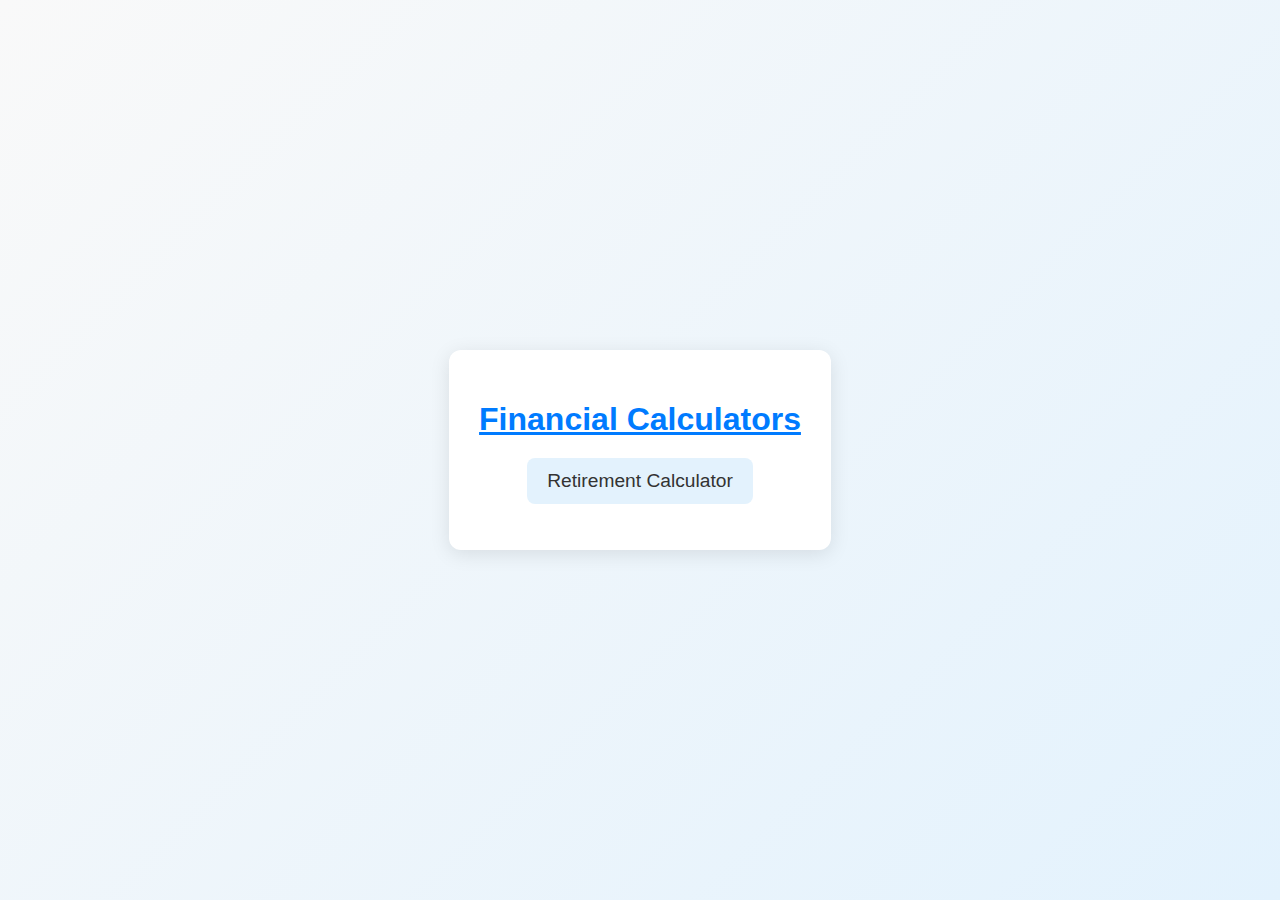
<file: index.html>
<!DOCTYPE html>
<html lang="en">
<head>
  <meta charset="UTF-8">
  <meta name="viewport" content="width=device-width, initial-scale=1.0">
  <title>Financial Calculators</title>
  <link rel="stylesheet" href="styles.css">
  <style>
    body {
      font-family: 'Poppins', Arial, sans-serif;
      background: linear-gradient(135deg, #f9f9f9, #e3f2fd);
      margin: 0;
      padding: 0;
      display: flex;
      justify-content: center;
      align-items: center;
      min-height: 100vh;
    }
    .container {
      text-align: center;
      max-width: 600px;
      background: white;
      padding: 30px;
      border-radius: 12px;
      box-shadow: 0px 4px 20px rgba(0, 0, 0, 0.1);
    }
    h1 {
      font-size: 2rem;
      margin-bottom: 20px;
      color: #007bff;
    }
    .calculator-list {
      list-style: none;
      padding: 0;
    }
    .calculator-list li {
      margin: 15px 0;
    }
    .calculator-list a {
      text-decoration: none;
      font-size: 1.2rem;
      color: #333;
      background: #e3f2fd;
      padding: 12px 20px;
      border-radius: 8px;
      display: inline-block;
      transition: background 0.3s, transform 0.3s;
    }
    .calculator-list a:hover {
      background: #90caf9;
      transform: translateY(-3px);
    }
  </style>
</head>
<body>
  <div class="container">
    <h1>Financial Calculators</h1>
    <ul class="calculator-list">
      <li><a href="calculators/retirement.html">Retirement Calculator</a></li>
      <!-- More calculators can be added here -->
    </ul>
  </div>
</body>
</html>
</file>
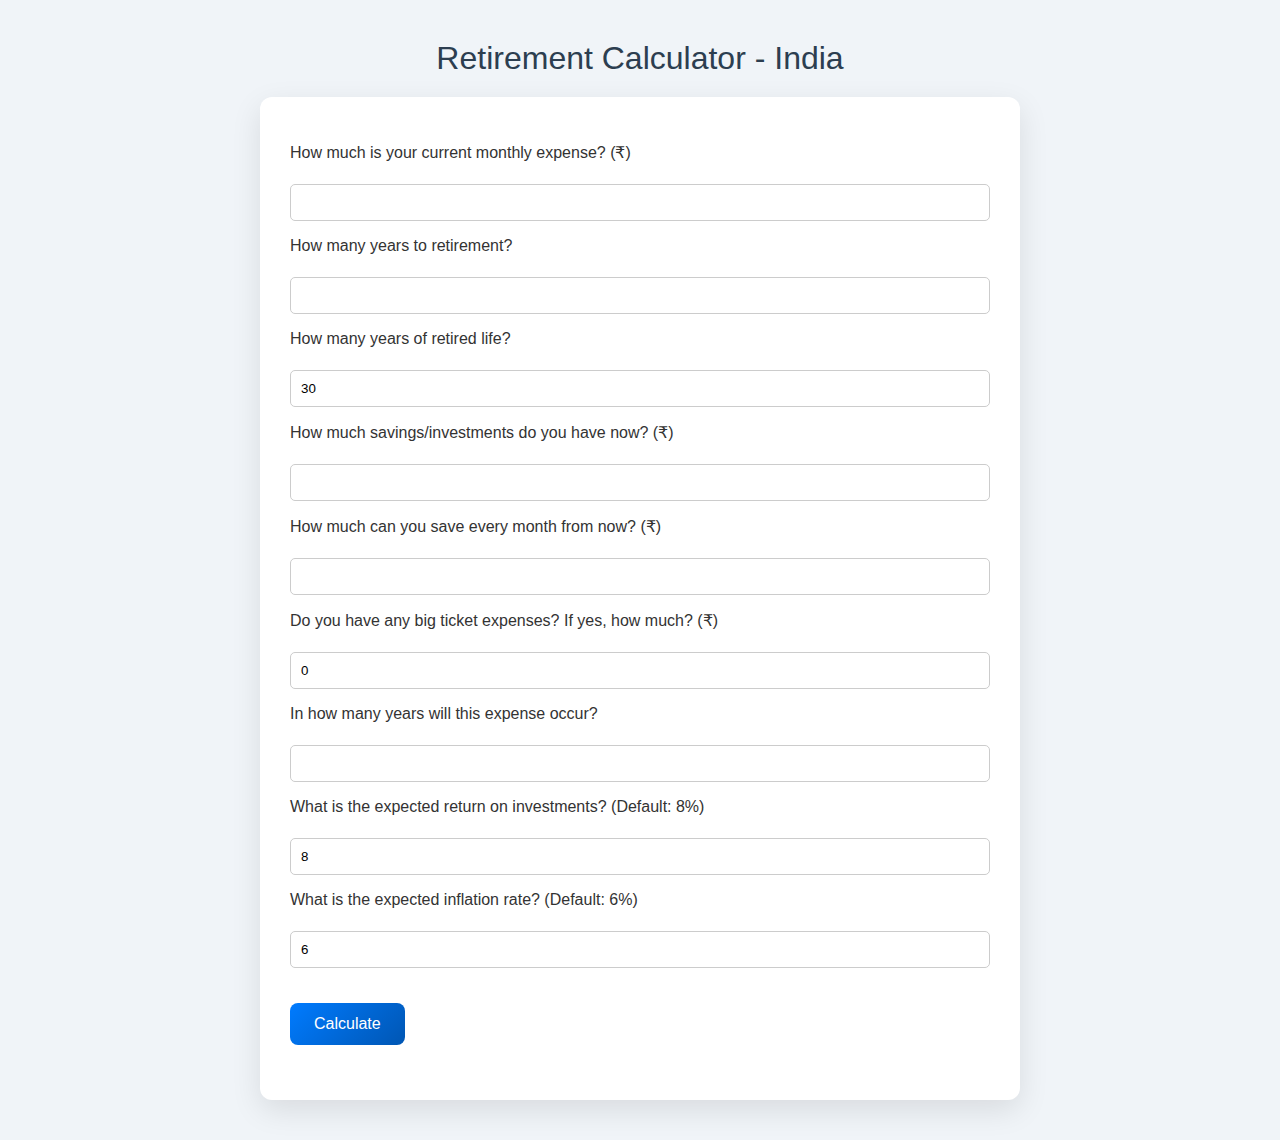
<file: calculators/retirement.html>
<!DOCTYPE html>
<html lang="en">
<head>
  <meta charset="UTF-8" />
  <meta name="viewport" content="width=device-width, initial-scale=1.0" />
  <title>Retirement Calculator - India</title>
  <style>
    body {
      font-family: 'Segoe UI', Tahoma, Geneva, Verdana, sans-serif;
      margin: 0;
      padding: 40px 20px;
      background: #f0f4f8;
      color: #333;
    }
    .title {
      text-align: center;
      font-size: 2rem;
      margin-bottom: 20px;
      color: #2c3e50;
    }
    .container {
      max-width: 700px;
      margin: auto;
      padding: 30px;
      background: white;
      border-radius: 12px;
      box-shadow: 0 10px 30px rgba(0, 0, 0, 0.1);
    }
    .question {
      margin: 15px 0;
      text-align: left;
    }
    input[type="text"],
    input[type="number"] {
      width: 100%;
      padding: 10px;
      margin-top: 6px;
      border: 1px solid #ccc;
      border-radius: 5px;
      box-sizing: border-box;
    }
    button {
      margin-top: 20px;
      padding: 12px 24px;
      background: linear-gradient(135deg, #007bff, #0056b3);
      color: white;
      border: none;
      border-radius: 8px;
      cursor: pointer;
      font-size: 1rem;
    }
    button:hover {
      background: linear-gradient(135deg, #0056b3, #003d80);
    }
    .result, .details {
      margin-top: 25px;
      font-weight: bold;
      text-align: center;
    }
    table {
      width: 100%;
      margin-top: 20px;
      border-collapse: collapse;
      font-size: 0.95rem;
    }
    th, td {
      border: 1px solid #ddd;
      padding: 10px;
      text-align: center;
    }
    th {
      background-color: #007bff;
      color: white;
    }
  </style>
</head>
<body>
  <div class="title">Retirement Calculator - India</div>
  <div class="container">
    <div id="question-container">
      <div class="question">
        <p>How much is your current monthly expense? (₹)</p>
        <input type="text" id="expense" required />
      </div>
      <div class="question">
        <p>How many years to retirement?</p>
        <input type="number" id="yearsToRetirement" required />
      </div>
      <div class="question">
        <p>How many years of retired life?</p>
        <input type="number" id="yearsRetired" value="30" required />
      </div>
      <div class="question">
        <p>How much savings/investments do you have now? (₹)</p>
        <input type="text" id="currentSavings" required />
      </div>
      <div class="question">
        <p>How much can you save every month from now? (₹)</p>
        <input type="text" id="monthlySavings" required />
      </div>
      <div class="question">
        <p>Do you have any big ticket expenses? If yes, how much? (₹)</p>
        <input type="text" id="bigExpense" value="0" required />
        <p>In how many years will this expense occur?</p>
        <input type="number" id="bigExpenseYears" required />
      </div>
      <div class="question">
        <p>What is the expected return on investments? (Default: 8%)</p>
        <input type="number" id="returnRate" value="8" required />
      </div>
      <div class="question">
        <p>What is the expected inflation rate? (Default: 6%)</p>
        <input type="number" id="inflationRate" value="6" required />
      </div>
      <button onclick="calculateRetirementPlan()">Calculate</button>
    </div>
    <div class="result" id="result"></div>
    <div class="details" id="details"></div>
    <div id="table-container"></div>
    <div id="withdrawal-table-container"></div>
  </div>

  <script>
    function formatNumberIndian(value) {
      value = value.replace(/,/g, '');
      if (value === '' || isNaN(value)) return value;
      let parts = value.split('.');
      let integerPart = parts[0];
      let decimalPart = parts.length > 1 ? '.' + parts[1] : '';
      return Number(integerPart).toLocaleString('en-IN') + decimalPart;
    }

    function formatCurrencyInput(e) {
      let cursorPos = e.target.selectionStart;
      let originalLength = e.target.value.length;
      e.target.value = formatNumberIndian(e.target.value);
      let newLength = e.target.value.length;
      e.target.selectionStart = e.target.selectionEnd = cursorPos + (newLength - originalLength);
    }

    document.addEventListener('DOMContentLoaded', function() {
      const currencyFields = ['expense', 'currentSavings', 'monthlySavings', 'bigExpense'];
      currencyFields.forEach(function(id) {
        const field = document.getElementById(id);
        field.addEventListener('input', formatCurrencyInput);
      });
    });

    function calculateRetirementPlan() {
      let userData = {
        expense: parseFloat(document.getElementById("expense").value.replace(/,/g, '')) || 0,
        yearsToRetirement: parseInt(document.getElementById("yearsToRetirement").value) || 0,
        yearsRetired: parseInt(document.getElementById("yearsRetired").value) || 0,
        currentSavings: parseFloat(document.getElementById("currentSavings").value.replace(/,/g, '')) || 0,
        monthlySavings: parseFloat(document.getElementById("monthlySavings").value.replace(/,/g, '')) || 0,
        bigExpense: parseFloat(document.getElementById("bigExpense").value.replace(/,/g, '')) || 0,
        bigExpenseYears: parseInt(document.getElementById("bigExpenseYears").value) || 0,
        returnRate: parseFloat(document.getElementById("returnRate").value) || 8,
        inflationRate: parseFloat(document.getElementById("inflationRate").value) || 6,
      };
      let corpus = userData.currentSavings;
      let corpusAtStartOfWithdrawals;
      let tableContent = `<h3>Corpus Growth Before Retirement</h3><table><tr><th>Year</th><th>Corpus at Start (₹)</th><th>Annual Savings (₹)</th><th>Growth (₹)</th><th>Corpus at End (₹)</th></tr>`;

      for (let i = 0; i < userData.yearsToRetirement; i++) {
        let growth = corpus * (userData.returnRate / 100);
        corpus += userData.monthlySavings * 12 + growth;
        if (i + 1 === userData.bigExpenseYears) {
          corpus -= userData.bigExpense;
          tableContent += `<tr><td colspan="5">Big Ticket Expense Deducted: ₹${userData.bigExpense.toFixed(2)}</td></tr>`;
        }
        if (corpus < 0) {
          tableContent += `<tr><td colspan="5">Your corpus becomes 0 at this point</td></tr>`;
        }
        tableContent += `<tr><td>${i + 1}</td><td>${(corpus - growth - userData.monthlySavings * 12).toFixed(2)}</td><td>${(userData.monthlySavings * 12).toFixed(2)}</td><td>${growth.toFixed(2)}</td><td>${corpus.toFixed(2)}</td></tr>`;
      }
      corpusAtStartOfWithdrawals = corpus;
      tableContent += `</table>`;
      document.getElementById("table-container").innerHTML = tableContent;

      let withdrawalTable = `<h3>Withdrawals After Retirement</h3><table><tr><th>Year</th><th>Corpus at Start (₹)</th><th>Annual Expense (₹)</th><th>Growth (₹)</th><th>Corpus at End (₹)</th></tr>`;
      let annualExpense = userData.expense * 12 * Math.pow(1 + userData.inflationRate / 100, userData.yearsToRetirement);

      for (let i = 0; i < userData.yearsRetired; i++) {
        let corpusStart = corpus;
        corpus -= annualExpense;
        let growth = corpus > 0 ? corpus * (userData.returnRate / 100) : 0;
        corpus += growth;
        if (i + 1 === userData.bigExpenseYears - userData.yearsToRetirement) {
          corpusStart -= userData.bigExpense;
          withdrawalTable += `<tr><td colspan="5">Big Ticket Expense Deducted: ₹${userData.bigExpense.toFixed(2)}</td></tr>`;
        }
        if (corpusStart <= 0) {
          withdrawalTable += `<tr><td colspan="5">Your corpus becomes 0 at this point</td></tr>`;
        }
        withdrawalTable += `<tr><td>${i + 1}</td><td>${corpusStart.toFixed(2)}</td><td>${annualExpense.toFixed(2)}</td><td>${growth.toFixed(2)}</td><td>${corpus.toFixed(2)}</td></tr>`;
        annualExpense *= 1 + userData.inflationRate / 100;
      }
      withdrawalTable += `</table>`;
      document.getElementById("withdrawal-table-container").innerHTML = withdrawalTable;
      document.getElementById("result").innerHTML = `<h3>Final Retirement Corpus</h3>Your estimated retirement corpus will be ₹${corpusAtStartOfWithdrawals.toFixed(2)}.`;
    }
  </script>
</body>
</html>
</file>
<file: styles.css>
h1 {
  text-decoration: underline;
}
.calculator-list {
  list-style: none;
  padding: 0;
}
.calculator-list li {
  margin: 10px 0;
}
.calculator-list a {
  text-decoration: none;
  color: #007bff;
  font-size: 18px;
}
.calculator-list a:hover {
  text-decoration: underline;
}
</file>
